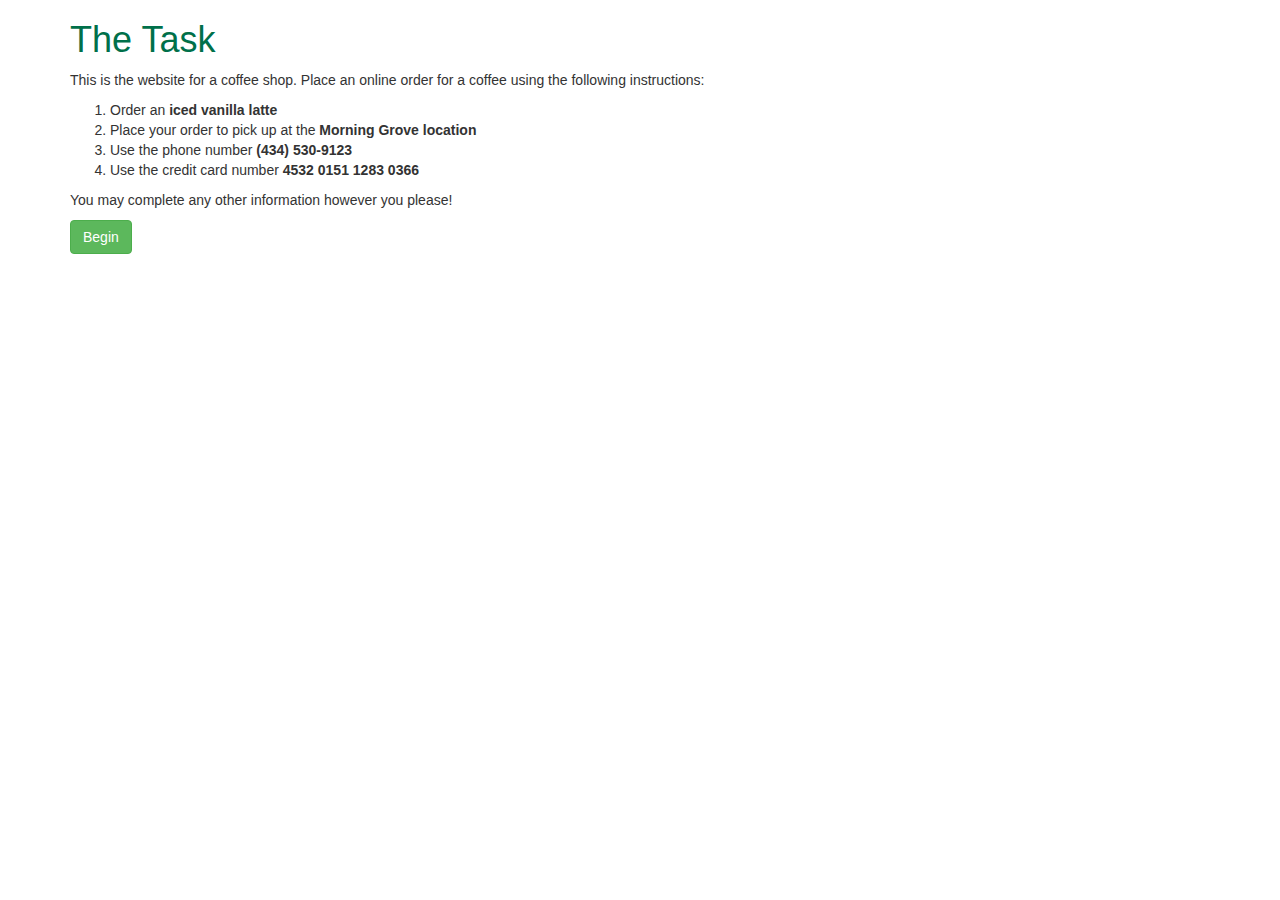
<file: index.html>
<!DOCTYPE html>
<html lang="en">

<head>
    <meta charset="utf-8">
    <meta name="viewport" content="width=device-width, initial-scale=1">
    <link rel="stylesheet" href="styles.css">
    <link rel="stylesheet" href="https://maxcdn.bootstrapcdn.com/bootstrap/3.4.1/css/bootstrap.min.css">
    <script src="https://ajax.googleapis.com/ajax/libs/jquery/3.6.4/jquery.min.js"></script>
    <script src="https://maxcdn.bootstrapcdn.com/bootstrap/3.4.1/js/bootstrap.min.js"></script>
    <title>Barstucks</title>
</head>


<body>
    <div class="container">
        <h1>The Task</h1>
        <p>This is the website for a coffee shop. Place an online order for a coffee using the following instructions:</p>
        <ol>
            <li>Order an <b>iced vanilla latte</b></li>
            <li>Place your order to pick up at the <b>Morning Grove location</b></li>
            <li>Use the phone number <b>(434) 530-9123</b></li>
            <li>Use the credit card number <b>4532 0151 1283 0366</b></li>
        </ol>
        <p>You may complete any other information however you please!</p>
        <a href="hot.html" class="btn btn-success">Begin</a>
    </div>
</body>

</html>
</file>
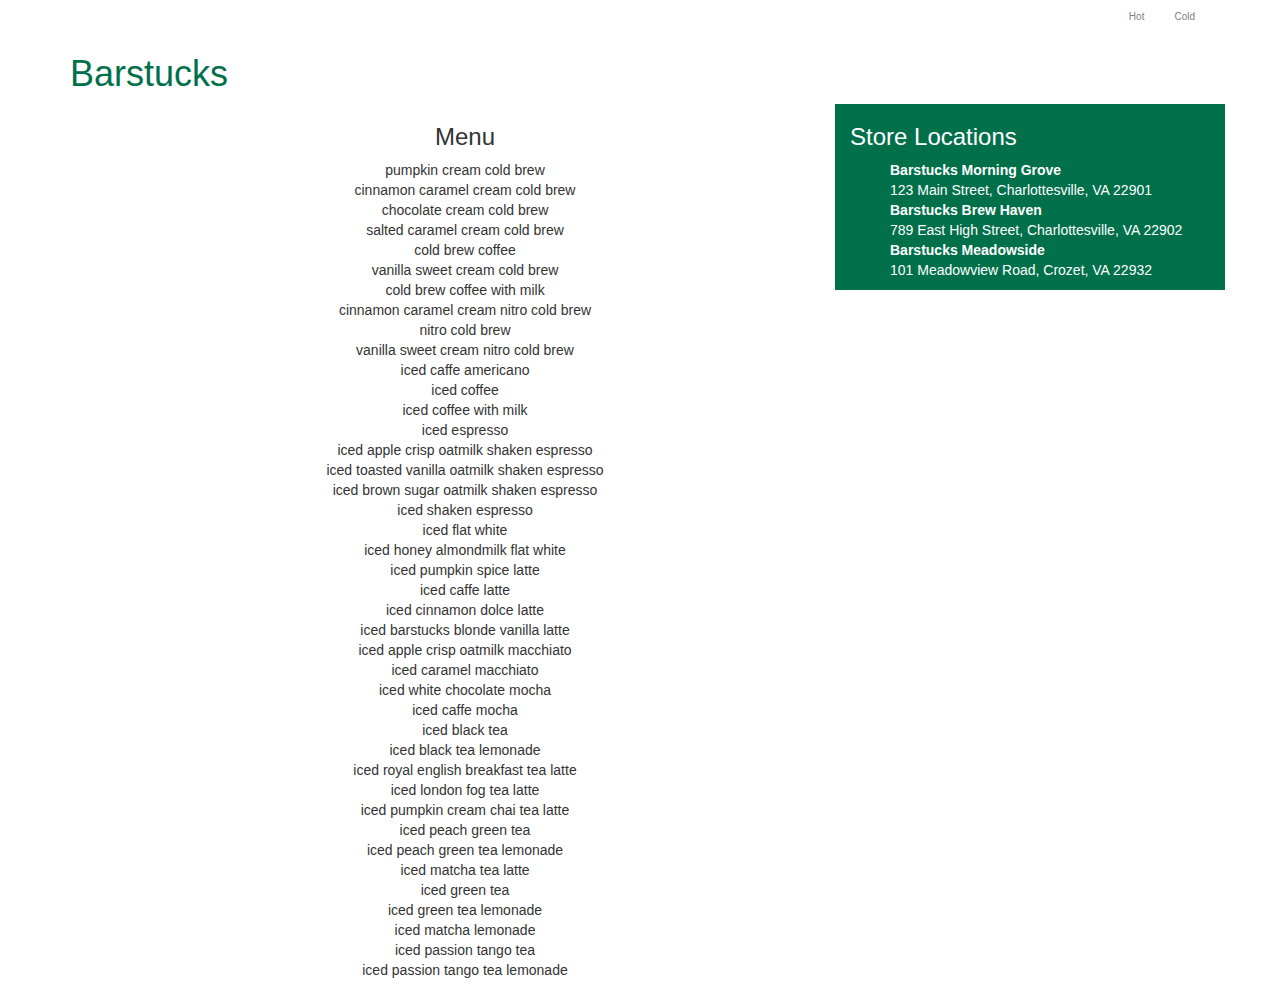
<file: cold.html>
<!DOCTYPE html>
<html lang="en">

<head>
    <meta charset="utf-8">
    <meta name="viewport" content="width=device-width, initial-scale=1">
    <link rel="stylesheet" href="styles.css">
    <link rel="stylesheet" href="https://maxcdn.bootstrapcdn.com/bootstrap/3.4.1/css/bootstrap.min.css">
    <script src="https://ajax.googleapis.com/ajax/libs/jquery/3.6.4/jquery.min.js"></script>
    <script src="https://maxcdn.bootstrapcdn.com/bootstrap/3.4.1/js/bootstrap.min.js"></script>
    <title>Barstucks</title>
</head>

<body>
    <div class="container">
        <ul class="nav">
            <li class="navli" class="active"><a href="cold.html">Cold</a></li>
            <li class="navli"><a href="hot.html">Hot</a></li>
        </ul>
        <h1>Barstucks</h1>

        <div class="row">
            <div class="col-lg-8">
                <ul class="menu">
                    <li><li><h2>Menu</h2></li></li>
                    <li>pumpkin cream cold brew</li>
                    <li>cinnamon caramel cream cold brew</li>
                    <li>chocolate cream cold brew</li>
                    <li>salted caramel cream cold brew</li>
                    <li>cold brew coffee</li>
                    <li>vanilla sweet cream cold brew</li>
                    <li>cold brew coffee with milk</li>
                    <li>cinnamon caramel cream nitro cold brew</li>
                    <li>nitro cold brew</li>
                    <li>vanilla sweet cream nitro cold brew</li>
                    <li>iced caffe americano</li>
                    <li>iced coffee</li>
                    <li>iced coffee with milk</li>
                    <li>iced espresso</li>
                    <li>iced apple crisp oatmilk shaken espresso</li>
                    <li>iced toasted vanilla oatmilk shaken espresso</li>
                    <li>iced brown sugar oatmilk shaken espresso</li>
                    <li>iced shaken espresso</li>
                    <li>iced flat white</li>
                    <li>iced honey almondmilk flat white</li>
                    <li>iced pumpkin spice latte</li>
                    <li><a href="order_details.html">iced caffe latte</a></li>
                    <li>iced cinnamon dolce latte</li>
                    <li>iced barstucks blonde vanilla latte</li>
                    <li>iced apple crisp oatmilk macchiato</li>
                    <li>iced caramel macchiato</li>
                    <li>iced white chocolate mocha</li>
                    <li>iced caffe mocha</li>
                    <li>iced black tea</li>
                    <li>iced black tea lemonade</li>
                    <li>iced royal english breakfast tea latte</li>
                    <li>iced london fog tea latte</li>
                    <li>iced pumpkin cream chai tea latte</li>
                    <li>iced peach green tea</li>
                    <li>iced peach green tea lemonade</li>
                    <li>iced matcha tea latte</li>
                    <li>iced green tea</li>
                    <li>iced green tea lemonade</li>
                    <li>iced matcha lemonade</li>
                    <li>iced passion tango tea</li>
                    <li>iced passion tango tea lemonade</li>
                </ul>
            </div>



            <div class="col-lg-4 sidebar">
                <h2>Store Locations</h2>
                <ul class="stores">
                    <li><b>Barstucks Morning Grove</b></li>
                    <li>123 Main Street, Charlottesville, VA 22901</li>
                    <li><b>Barstucks Brew Haven</b></li>
                    <li>789 East High Street, Charlottesville, VA 22902</li>
                    <li><b>Barstucks Meadowside</b></li>
                    <li>101 Meadowview Road, Crozet, VA 22932</li>
                </ul>

            </div>
        </div>

    </div>
</body>


</html>
</file>
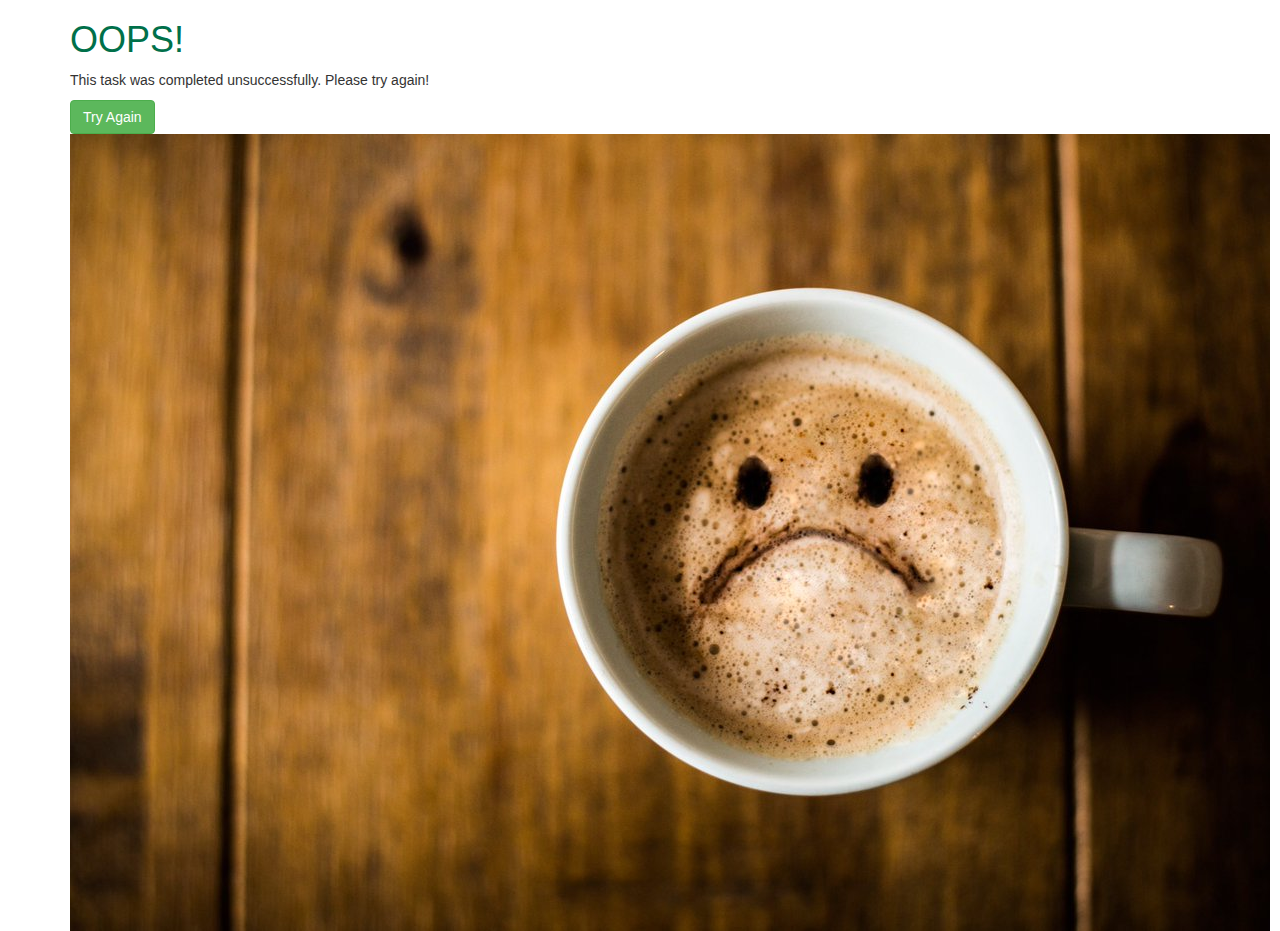
<file: fail.html>
<!DOCTYPE html>
<html lang="en">

<head>
    <meta charset="utf-8">
    <meta name="viewport" content="width=device-width, initial-scale=1">
    <link rel="stylesheet" href="styles.css">
    <link rel="stylesheet" href="https://maxcdn.bootstrapcdn.com/bootstrap/3.4.1/css/bootstrap.min.css">
    <script src="https://ajax.googleapis.com/ajax/libs/jquery/3.6.4/jquery.min.js"></script>
    <script src="https://maxcdn.bootstrapcdn.com/bootstrap/3.4.1/js/bootstrap.min.js"></script>
    <title>Barstucks</title>
</head>


<body>
    <div class="container">
        <h1>OOPS!</h1>
        <p>This task was completed unsuccessfully. Please try again!</p>
        <a href="index.html" class="btn btn-success">Try Again</a>
        <img src="failpic.jpg" />
    </div>
</body>

</html>
</file>
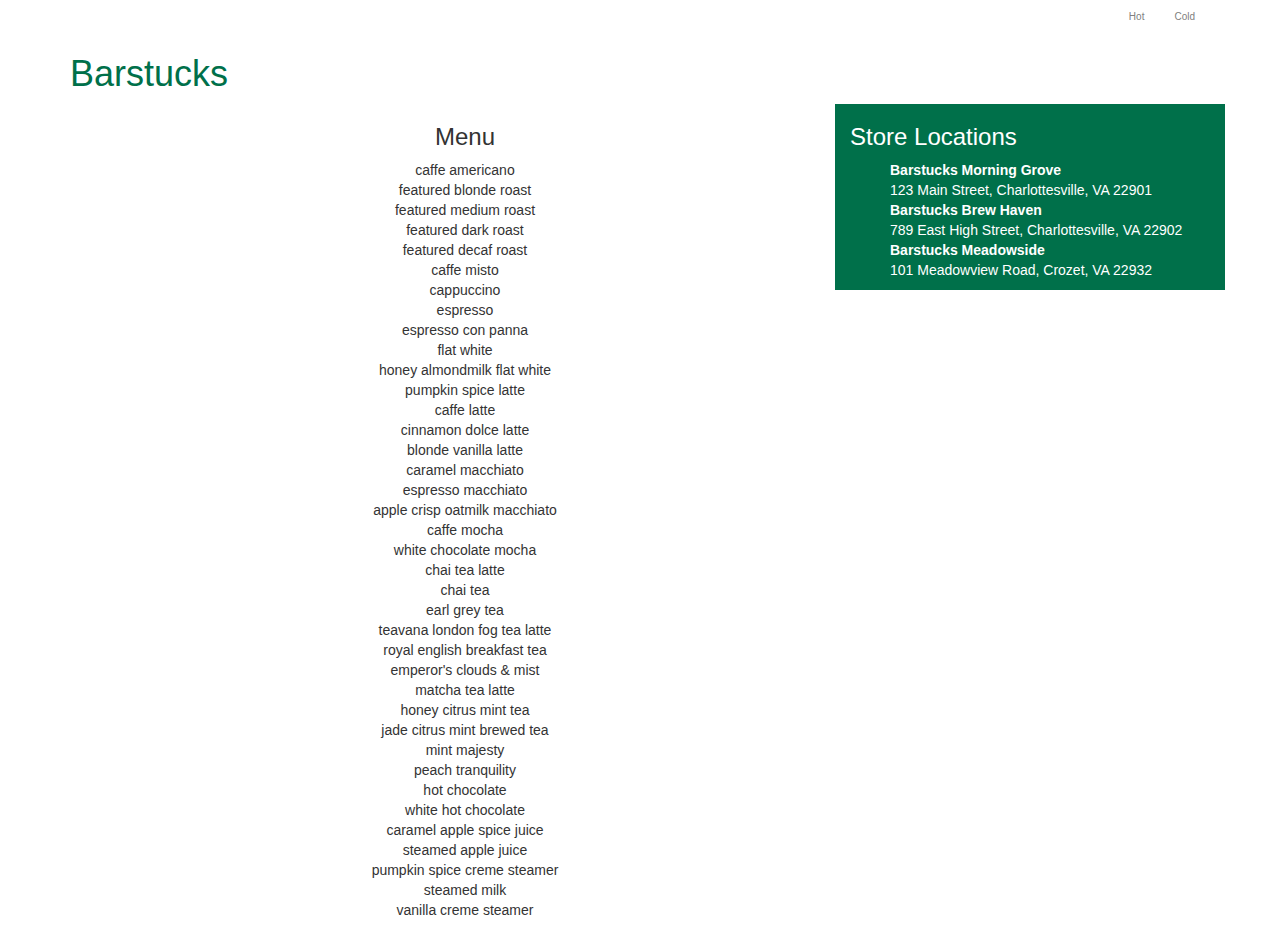
<file: hot.html>
<!DOCTYPE html>
<html lang="en">

<head>
    <meta charset="utf-8">
    <meta name="viewport" content="width=device-width, initial-scale=1">
    <link rel="stylesheet" href="https://maxcdn.bootstrapcdn.com/bootstrap/3.4.1/css/bootstrap.min.css">
    <link rel="stylesheet" href="styles.css">
    <script src="https://ajax.googleapis.com/ajax/libs/jquery/3.6.4/jquery.min.js"></script>
    <script src="https://maxcdn.bootstrapcdn.com/bootstrap/3.4.1/js/bootstrap.min.js"></script>
    <title>Barstucks</title>
</head>


<body>
    <div class="container">
        <ul class="nav">
            <li class="navli"><a href="cold.html">Cold</a></li>
            <li class="navli" class="active"><a href="hot.html">Hot</a></li>
        </ul>
        <h1>Barstucks</h1>

        <div class="row">
            <div class="col-lg-8">
                <ul class="menu">
                    <li><h2>Menu</h2></li>
                    <li>caffe americano</li>
                    <li>featured blonde roast</li>
                    <li>featured medium roast</li>
                    <li>featured dark roast</li>
                    <li>featured decaf roast</li>
                    <li>caffe misto</li>
                    <li>cappuccino</li>
                    <li>espresso</li>
                    <li>espresso con panna</li>
                    <li>flat white</li>
                    <li>honey almondmilk flat white</li>
                    <li>pumpkin spice latte</li>
                    <li><a href="hot_order_details.html">caffe latte</a></li>
                    <li>cinnamon dolce latte</li>
                    <li>blonde vanilla latte</li>
                    <li>caramel macchiato</li>
                    <li>espresso macchiato</li>
                    <li>apple crisp oatmilk macchiato</li>
                    <li>caffe mocha</li>
                    <li>white chocolate mocha</li>
                    <li>chai tea latte</li>
                    <li>chai tea</li>
                    <li>earl grey tea</li>
                    <li>teavana london fog tea latte</li>
                    <li>royal english breakfast tea</li>
                    <li>emperor's clouds & mist</li>
                    <li>matcha tea latte</li>
                    <li>honey citrus mint tea</li>
                    <li>jade citrus mint brewed tea</li>
                    <li>mint majesty</li>
                    <li>peach tranquility</li>
                    <li>hot chocolate</li>
                    <li>white hot chocolate</li>
                    <li>caramel apple spice juice</li>
                    <li>steamed apple juice</li>
                    <li>pumpkin spice creme steamer</li>
                    <li>steamed milk</li>
                    <li>vanilla creme steamer</li>
                </ul>
            </div>



            <div class="col-lg-4 sidebar">
                <h2>Store Locations</h2>
                <ul class="stores">
                    <li><b>Barstucks Morning Grove</b></li>
                    <li>123 Main Street, Charlottesville, VA 22901</li>
                    <li><b>Barstucks Brew Haven</b></li>
                    <li>789 East High Street, Charlottesville, VA 22902</li>
                    <li><b>Barstucks Meadowside</b></li>
                    <li>101 Meadowview Road, Crozet, VA 22932</li>
                </ul>

            </div>
        </div>


    </div>
</body>

</html>
</file>
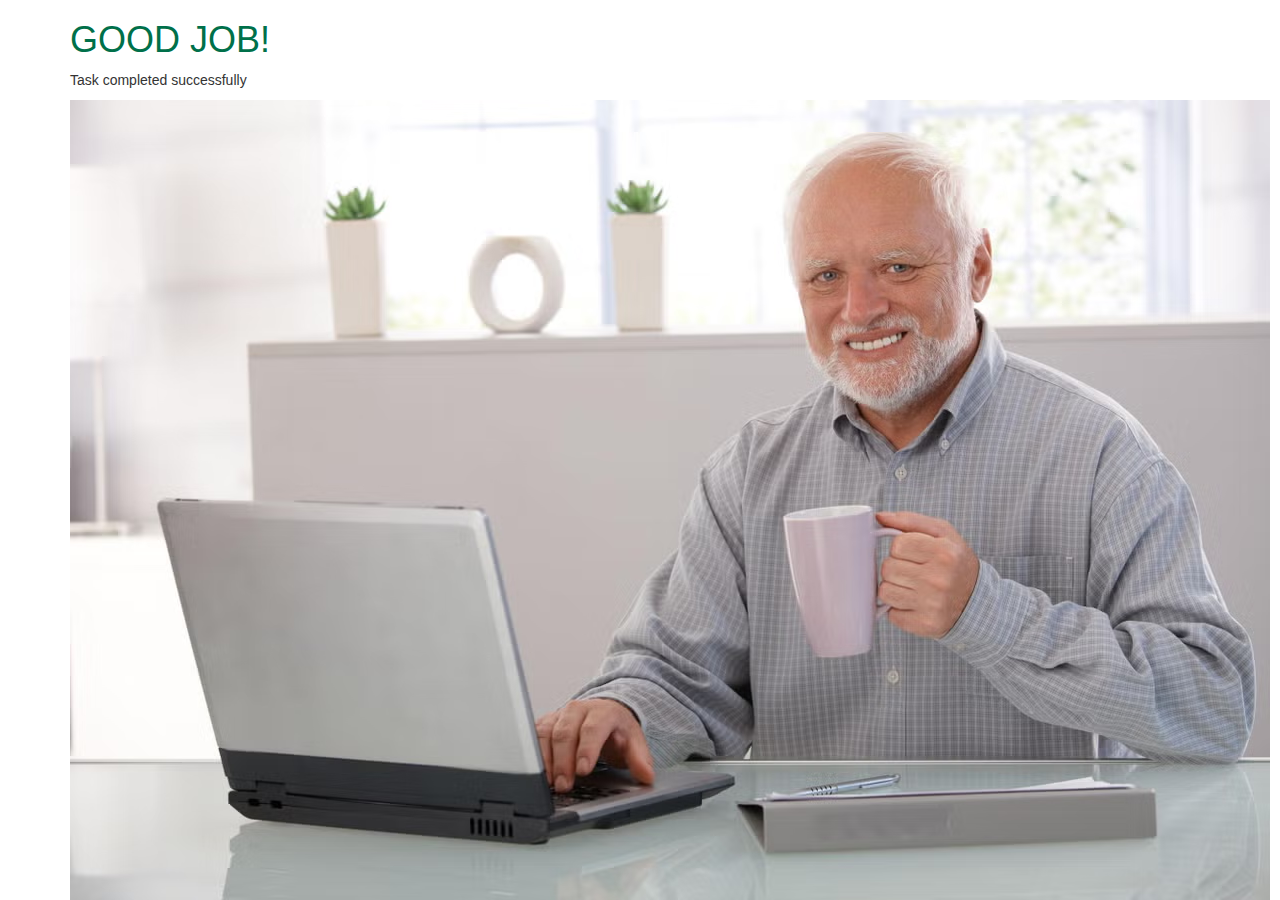
<file: success.html>
<!DOCTYPE html>
<html lang="en">

<head>
    <meta charset="utf-8">
    <meta name="viewport" content="width=device-width, initial-scale=1">
    <link rel="stylesheet" href="styles.css">
    <link rel="stylesheet" href="https://maxcdn.bootstrapcdn.com/bootstrap/3.4.1/css/bootstrap.min.css">
    <script src="https://ajax.googleapis.com/ajax/libs/jquery/3.6.4/jquery.min.js"></script>
    <script src="https://maxcdn.bootstrapcdn.com/bootstrap/3.4.1/js/bootstrap.min.js"></script>
    <title>Barstucks</title>
</head>


<body>
    <div class="container">
        <h1>GOOD JOB!</h1>
        <p>Task completed successfully</p>
        <img src="successpic.avif" />
    </div>
</body>

</html>
</file>
<file: styles.css>
h1 {
  color: #00704A !important;
}

h2 {
  font-size: 24px !important;
}

.nav {
  list-style-type: none;
  margin: 0;
  padding: 0;
  overflow: hidden;
}

.navli {
  float: right;
  font-size: 10px;
}

.navli a {
  display: block;
  color: gray;
  text-align: center;
  padding: 14px 16px;
  text-decoration: none;
}

.menu {
  text-align: center;
  list-style-type: none;
}

.menu a {
  all: unset;
}

.menu a:hover {
  all: unset;
}

.sidebar {
  background-color: #00704A;
  color: white;
}

.stores {
  list-style-type: none;
}

/* footer {
    text-align: right;
    padding: 5px;
    color: gray;
    position: fixed;
    bottom: 0;
    width: 100%;
    height: 60px;
  } */
</file>
